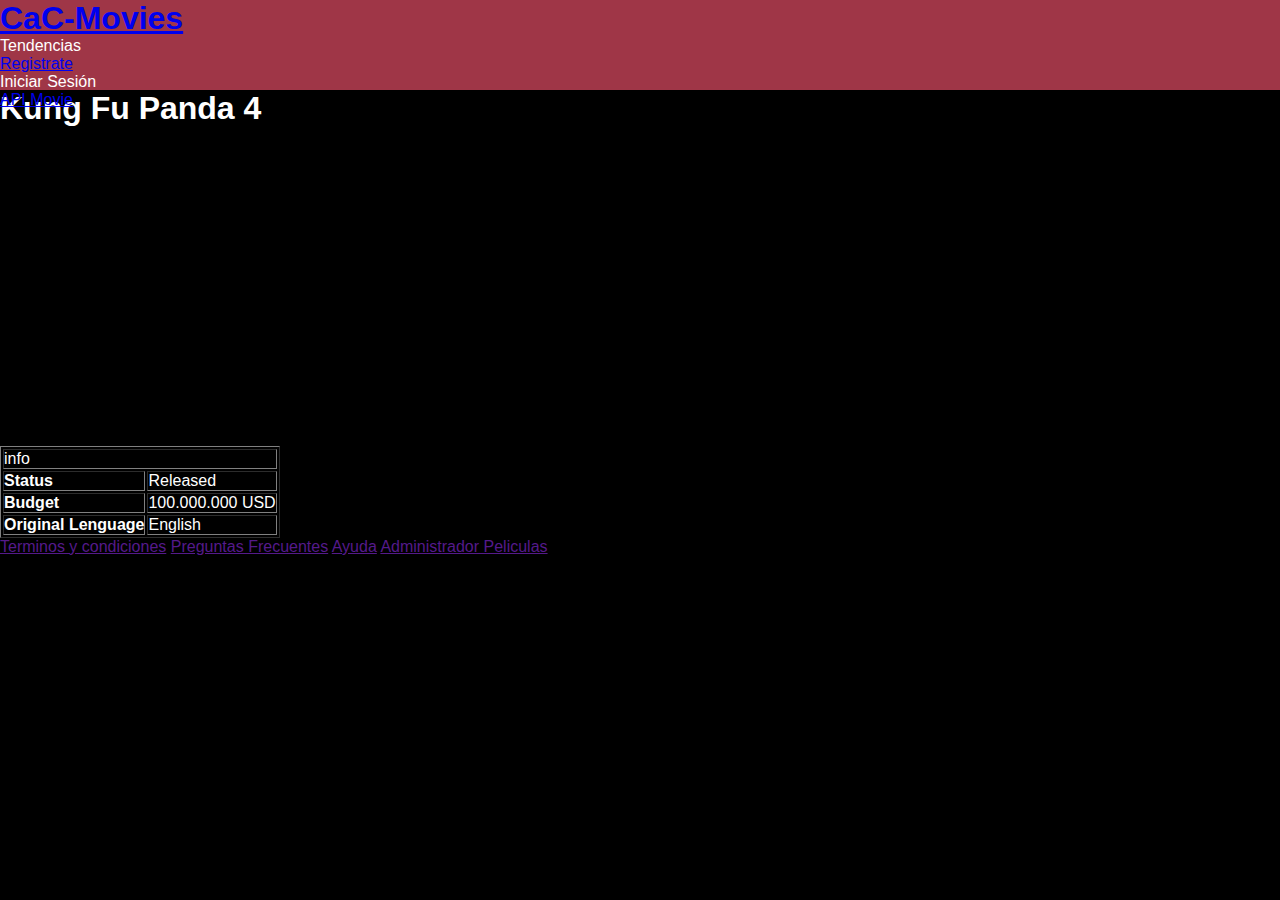
<file: detail-movie.html>
<!DOCTYPE html>
<html lang="en">
<head>
    <meta charset="UTF-8">
    <meta name="viewport" content="width=device-width, initial-scale=1.0">
    <link rel="stylesheet" href="static/css/style.css">
    <title>Detalle | CaC Movies</title>
</head>
<body>
    <header class="header">
        <nav>
            <h1> <a href="/index.html">CaC-Movies</a></h1>

            <ul type="square">
                <li>Tendencias</li>
                <li><a href="/register.html">Registrate</a></li>
                <li>Iniciar Sesión</li>
                <li> <a href="https://developer.themoviedb.org/docs/getting-started" target="_blank">API Movie</a></li>
                
            </ul>

        </nav>
    </header>
    <main>
        <section id="banner-movie">
            <h1>Kung Fu Panda 4</h1>
        </section>

        <section id="more-info">
            <div>
                <iframe width="560" height="315" src="https://www.youtube.com/embed/E91_cvJx67M?si=Ta_dxdFmaMMOiYIj" title="YouTube video player" frameborder="0" allow="accelerometer; autoplay; clipboard-write; encrypted-media; gyroscope; picture-in-picture; web-share" referrerpolicy="strict-origin-when-cross-origin" allowfullscreen></iframe>
            </div>

            <table border="">
                <tbody>
                    <tr>
                        <td colspan="2">
                            info 
                        </td>
                    </tr>
                    <tr>
                        <td>
                            <b>Status</b>
                        </td>
                        <td>Released</td>
                    </tr>
                    <tr>
                        <td>
                            <b>Budget</b>
                        </td>
                        <td>100.000.000 USD</td>
                    </tr>
                    <tr>
                        <td>
                            <b>Original Lenguage</b>
                        </td>
                        <td>English</td>
                    </tr>
                </tbody>
            </table>

        </section>
    
    </main>
    <footer>
        <a href="">Terminos y condiciones</a>
        <a href="">Preguntas Frecuentes</a>
        <a href="">Ayuda</a>
        <a href="">Administrador Peliculas</a>
    </footer>
   
    
</body>
</html>
</file>
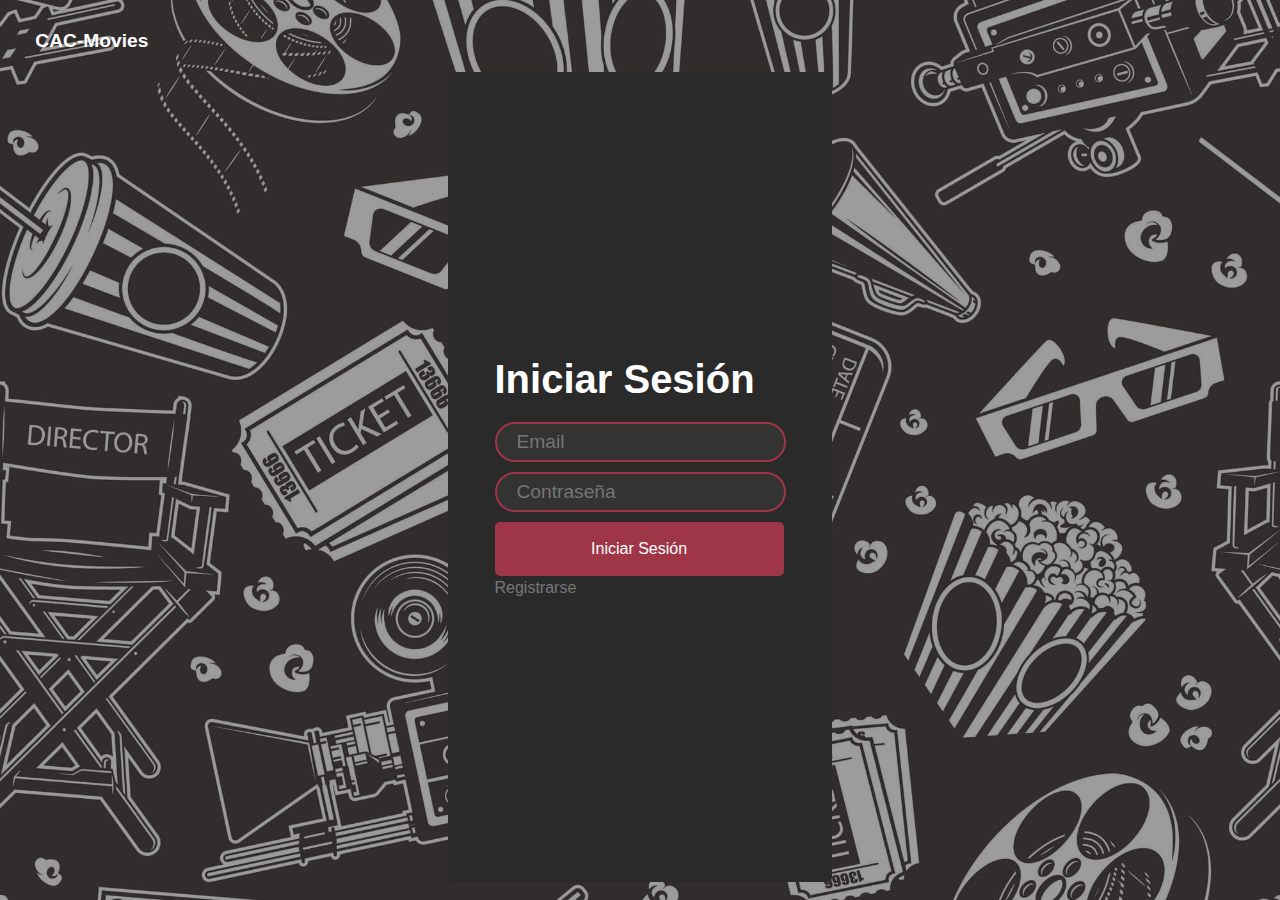
<file: iniciarSesion.html>
<!DOCTYPE html>
<html lang="en">
<head>
    <meta charset="UTF-8">
    <meta name="viewport" content="width=device-width, initial-scale=1.0">
    <link rel="stylesheet" href="./static/css/style.css">
    <title>Iniciar Sesión</title>
</head>
<body class="bodyRegister">
    <header class="headerRegister">
        <a class="logo" href="./index.html">
            <i class="logoHeader">

            </i>
            <span>CAC-Movies</span>
        </a>
    </header>
    <main class="main" id="main">
        <section class="sectionRegister">
            <form action="get">
                <h2 class="tituloregister">Iniciar Sesión</h2>
                <div>
                    
                    <input type="email" placeholder="Email" id="email" name="email">
                    <div class="error"></div>
                </div>
                <div>
                    
                    <input type="password" placeholder="Contraseña" id="password" name="password">
                    <div class="error"></div>
                </div>
                <div>
                    <input class="button" type="submit" value="Iniciar Sesión">
                </div>
                <div>
                    <a id="ayuda" class="ayuda" href="./register.html">Registrarse</a>
                </div>
            </form>
        </section>
    </main>
</body>
</html>
</file>
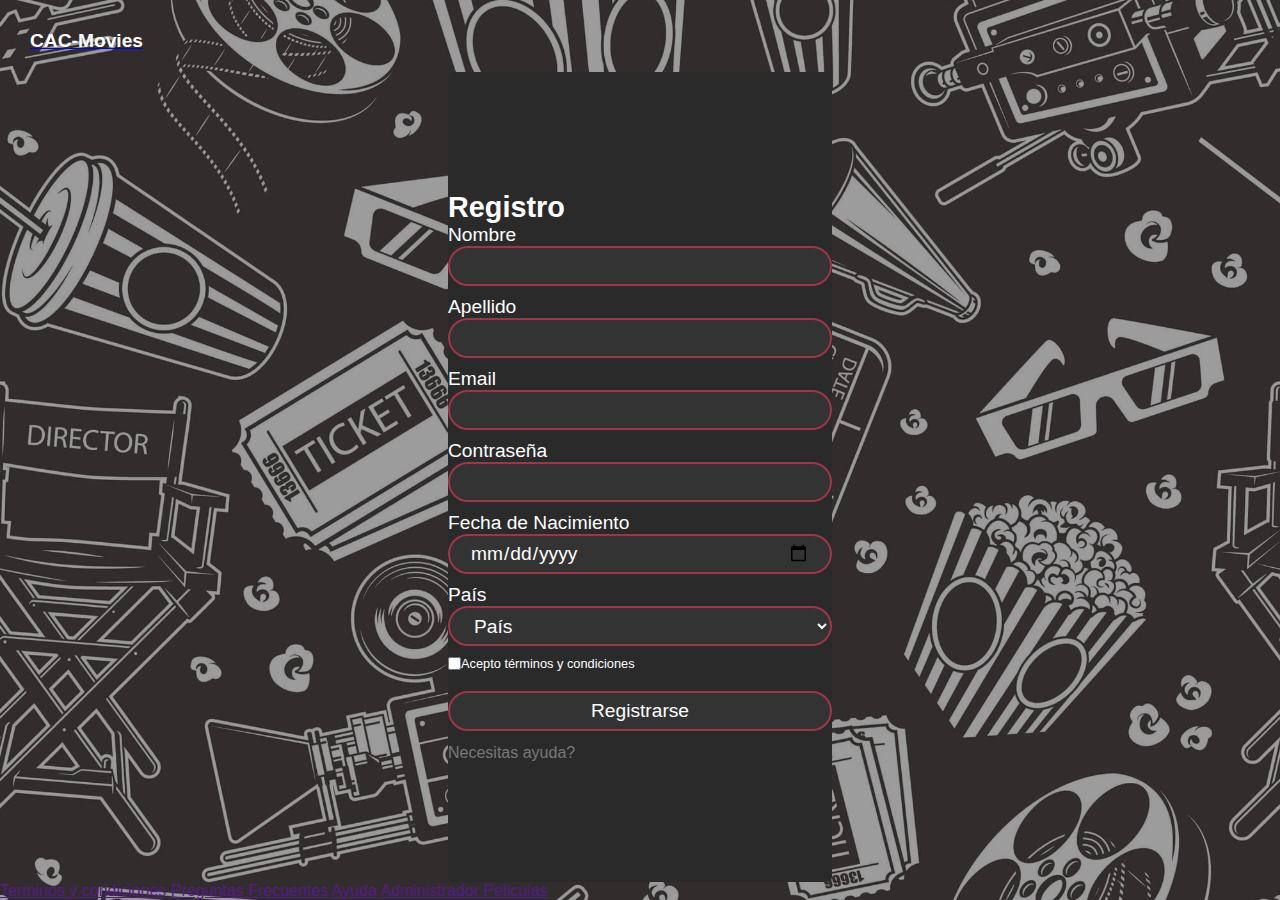
<file: register.html>
<!DOCTYPE html>
<html lang="en">
<head>
    <meta charset="UTF-8">
    <meta name="viewport" content="width=device-width, initial-scale=1.0">
    <link rel="stylesheet" href="static/css/style.css">
    <title>CaC-Movies</title>
</head>
<body class="bodyRegister">
    <header class="headerRegister">

       <a class="Logo" href="/index.html">
        <i>

        </i>
        <span class="spanRegister">CAC-Movies</span>
       </a>

    </header>
   <main id="main" class="main">
    
    <section class="sectionRegister">
        <form action=""  method="get">
            <h2 class="titleRegister">Registro</h2>
            <div>
                <label for="firstName">Nombre</label>
                <input type="text" name="firstName" id="firstName" maxlength="20">
            </div>
            <div>
                <label for="lastName">Apellido</label>
                <input type="text" name="lastName" id="lastName" maxlength="20">
            </div>
            <div>
                <label for="mail">Email</label>
                <input type="email" name="mail" id="mail" maxlength="35">
            </div>
            <div>
                <label for="password">Contraseña</label>
                <input type="password" name="password" id="password" max="15">
            </div>
            <div>
                <label for="birthdate">Fecha de Nacimiento</label>
                <input type="date" name="birthdate" id="birthdate" >
            </div>
            <div>
                <label for="country">País</label>
                <select name="country" id="country">

                    <option value="">País</option>
                    <option value="AR">Argentina</option>
                    <option value="BO">Bolivia</option>
                    <option value="BR">Brasil</option>
                    <option value="CH">Chile</option>
                    <option value="CO">Colombia</option>
                    <option value="EC">Ecuador</option>
                    <option value="PA">Paraguay</option>
                    <option value="PE">Perú</option>
                    <option value="UY">Uruguay</option>
                    <option value="VZ">Venezuela</option>


                </select>
               

            </div>
            <div class="terminos">
                <input class="check" type="checkbox" id="terminos">
                <label class="textoCheck" for="terminos">Acepto términos y condiciones</label>
                <div class="error"></div>
            </div>
            <div>
                <input class="botonRegister" type="submit" value="Registrarse">
            </div>
            <div>
                <a class="ayuda" href="#">Necesitas ayuda?</a>
            </div>

        </form>
    </section>
   </main>
   <footer>
    <a href="">Terminos y condiciones</a>
    <a href="">Preguntas Frecuentes</a>
    <a href="">Ayuda</a>
    <a href="">Administrador Peliculas</a>
</footer>

</body>
</html>
</file>
<file: static/css/style.css>
*{
    margin: 0px;
    padding: 0px;
    box-sizing: border-box;
    font-family: sans-serif;
    
}

.header{
    height: 10vh;
    position: sticky;
    top: 0;
    background: #9f3647;
    z-index: 10;
    color: white;
}
.navegacion{
    display: flex;
    justify-content: space-between;
    align-items: center;
    margin-left: 40px;
    margin-right: 40px;
    padding: 1.5rem 0;
}
.ulNav{
    list-style: none;
    display: flex;
    align-items: center;
}
.liNav{
    margin-right: 20px;
}
.linkNav{
    text-decoration: none;
    color: white;
    font-weight: 700;
    font-size: 1.1rem;
    padding: 0.5rem 1rem;
    transition: transform 0.3s, box-shadow 0.3s;
}
.linkNav.iniciarSesion{
    background-color: black;
    color: white;
    border-radius: 5px;
    transition: transform 0.3s, box-shadow 0.3s;
}

.banner-css{
    color: white;
    background: linear-gradient(to right top, #0000008a, #0000008a), url(/static/img/background_main.jpg);
    background-size: cover;
    background-position: center;
    height: 90vh;
    display: flex;
    flex-direction: column;
    justify-content: center;
    align-items: center;
    text-align: center;
}
.principalTitle{
    font-size: 4rem;
    font-weight: 700;
    margin-bottom: 1rem;
}
.secundaryTitle{
    font-size: 2.2rem;
    font-weight: 400;
    margin-bottom: 1rem;
}
.ButtonRegister{
    background-color: #9f3647;
    color: white;
    padding: 1rem 2rem;
    border-radius: 5px;
    font-size: 1.2rem;
    font-weight: 700;
    text-decoration: none;

}
.buscadorPrincipal{
    display: flex;
    justify-content: center;
    align-items: center;
    margin-top: 1rem;
    background-color: #181419;
    color: white;
    height:50vh;
    flex-direction: column;

    
}
.titleSection{
    font-size: 2.5rem;
    font-weight: 700;
    margin-bottom: 1rem;
}
.buscadorDePeliculas{
    display: flex;
    justify-content: center;
    align-items: center;
    margin-top: 1rem;
}
.buscarInput{
    color: black;
    height: 50px;
    margin: 20px 0px;
    font-size: 1.2rem;
    outline: none;
    padding: 0px 20px;
    width: 500px;
    border: 2px solid white;
    border-radius: 25px;
    display: inline-block;
}
.buttonBuscador{
    display: inline-block;
    height: 50px;
    margin: 0 20px;
    padding: 20px 10px;
    border-radius: 25px;
    font-size: 1.2rem;
    font-weight: 700;
    border: 2px solid white;
    text-align: center;
    background-color: #9f3647;

}
.tendenciasPeliculas{
    width: 80%;
    margin: 0 auto;
    text-align: center;
    margin-top: 10px;
    display: block;
    unicode-bidi: isolate;
}
.titleTendencias{
    font-size: 2.5rem;
    font-weight: 700;
    margin-bottom: 40px;
    display: block;
    margin-block-start: 1em;
    margin-block-end: 1em;
    margin-inline-start: 0px;
    margin-inline-end: 0px;
    unicode-bidi: isolate;
    text-align: center;
}
.peliculasContainer{
    display: flex;
    justify-content: center;
    flex-wrap: wrap;
    gap: 60px;
}
.movies{
    display: flex;
    justify-content: center;
    flex-wrap: wrap;
    gap: 60px;
}
.movie{
    width: 200px;
    height: 300px;
    position: relative;
    overflow: hidden;
    border-radius: 10px;
    transition: all 0.5s ease;
}
.imgMovie{
    width: 100%;
    height: 100%;
    object-fit: cover;
    border-radius: 10px;
}
.titleMovie{
    z-index: 2;
    position: absolute;
    text-align: center;
    top: 50%;
    left: 50%;
    max-width: 20rem;
    width: 100%;
    transform: translateY(-50%) translateX(-50%);
}
h4{
    font-size: 1.6rem;
    font-weight: bold;
    opacity: 0;
    margin-bottom: 0.5rem;
    letter-spacing: 0.1rem;
    transition: opacity 0.5s ease-in-out;
    display: block;
    margin-block-start: 1.33em;
    margin-block-end: 1.33em;
    margin-inline-start: 0px;
    margin-inline-end: 0px;
    unicode-bidi: isolate;
    color: white;
    text-align: center;
    cursor: pointer;
    pointer-events: auto;

}
.buttonAnterior{
    
    border: 1px solid white;
    box-sizing: content-box;
    margin-top: 50px;
    margin-left: 20px;
    background-color: #9f3647;
    color:white;
    padding: 1rem 1rem;
    border-radius: 5px;
    font-size: 1rem;
    font-weight: 500;
    text-decoration: none;
    margin-bottom: 60px;
    transition: transform 0.3s, box-shadow 0.3s;
    align-items: center;
    justify-content: center;
    align-content: center;
    
   

}
.buttonSiguiente{
    
    border: 1px solid white;
    box-sizing: content-box;
    margin-top: 50px;
    margin-left: 20px;
    background-color: #9f3647;
    color: white;
    padding: 1rem 1rem;
    border-radius: 5px;
    font-size: 1rem;
    font-weight: 500;
    text-decoration: none;
    margin-bottom: 60px;
    transition: transform 0.3s, box-shadow 0,3s;
    align-items: center;
    justify-content: center;
    align-content: center;
}
.masAclamadas{
    width: 80%;
    margin: 0 auto;
    text-align: center;
    margin-top: 10px;
    margin-bottom: 60px;
}
.tituloAclamadas{
    font-size: 2.5rem;
    font-weight: 700;
    margin-bottom: 40px;
}
.aclamadas{
    overflow-x:scroll ;
    overflow-y: hidden;
    width: 100%;
    display: flex;
    justify-content: flex-start;
    align-items: flex-start;
    padding: 0px 0px 40px 0px;
}
.aclamdasLogo{
    border-radius: 25px;
    width: 170px;
    min-width: 170px;
    font-size: 20px;
    cursor: pointer;
    margin-left: 30px;
    display: flex;
    flex-direction: column;
    justify-content: space-between;
    position: relative;
}
.imgAclamadas{
    border-radius: 5%;
    width: 100%;
    height: 100%;
    object-fit: cover;
}
.footer{
    background-color: #9f3647;
    color: white;
    height: 15vh;
    display: flex;
    justify-content: center;
    align-items: center;
}
.navfooter{
    margin: 0;
    padding: 0;
    box-sizing: border-box;
    font-family: sans-serif;
}
.liNav{
    margin-left: 20px;

}
.linkNav{
    text-decoration: none;
    color: white;
    font-weight: 700;
    font-size: 1.2rem;
}
.administrador{
    background-color: black;
    color: white;
    padding: 0.5rem 1rem;
    border-radius: 5px;
}
.flechaArriba{
    position: fixed;
    bottom: 20px;
    right: 20px;
    color: white;
    cursor: pointer;
    margin: 0;
    padding: 32px 38px;
    width: 1px;
    box-sizing: border-box;
    height: 1vh;

}

header{
    display: block;
    unicode-bidi: isolate;
}

body{
    background-color: black;
    color: white;
}

.bodyRegister{
    height: 100vh;
    background: linear-gradient(to right top, #24242473, #24242473), url(/static/img/background_fondo.jpg);
    background-size: cover;
    background-position: center;
}
.headerRegister{
    color: #ffffff;
    height: 8vh;
    padding: 30px;
}

.logo{
    text-decoration: none;
    color: #ffffff;
    font-weight: 700;
    font-size: 1.2rem;
}

main{
    display: block;
    unicode-bidi: isolate;
}

.sectionRegister{
    background-color: rgb(42, 42, 42);
    width: 30%;
    margin: 0 auto;
    border-radius: 5px;
    padding: 40 px 20px;
    display: flex;
    flex-direction: column;
    justify-content: center;
    align-items: center;
    height: 90vh;
    font-size: 1.2rem;
}
form {
    display: block;
    unicode-bidi: isolate;
    margin-top: 0cm;
}

.tituloregister{
    font-size: 2.5rem;
    font-weight: 700;
    margin-bottom: 20px;
}

div{
    display: block;
    unicode-bidi: isolate;
}
input:not(.check, .button){
    width: 100%;
    margin-bottom: 10px;
    height: 40px;
    padding: 0px 20px;
    font-size: 1.2rem;
    border-radius: 20px;
    border: 2px solid #9f3647;
    background-color: #333333;
    outline: none;
    color: white;
}
.button{
    width: 87%;
    box-sizing: content-box;
    background-color: #9f3647;
    border: 2px solid #9f3647;
    color: white;
    padding: 1rem 1rem;
    border-radius: 5px;
    font-size: 1rem;
    font-weight: 500;
}

.ayuda{
    margin-top: 40px;
    font-size: 1rem;
    text-decoration: none;
    color: #5c5a5a;
    font-weight: 400;
}
#country{
    width: 100%;
    margin-bottom: 10px;
    height: 40px;
    padding: 0px 20px;
    font-size: 1.2rem;
    border-radius: 20px;
    border: 2px solid #9f3647;
    background-color: #333333;
    outline: none;
    color: white;
}
.terminos{
    font-size: 0.8rem;
    display: flex;
    align-items: center;
    margin-bottom: 20px;
}
.spanRegister{
    color: white;
    font-weight: 700;
    font-size: 1.2rem;
}
.botonTegister{
    width: 87%;
    box-sizing: content-box;
    background-color: #9f3647;
    border: 2px solid #9f3647;
    color: white;
    padding: 1rem 1rem;
    border-radius: 5px;
    font-size: 1rem;
    font-weight: 500;
}
.ayuda{
    margin-top: 40px;
    font-size: 1rem;
    text-decoration: none;
    color: #787878;
    font-weight: 400;
}

.logo{
    text-decoration: none;
    color: white;
    font-weight: 700;
    font-size: 1.2rem;
}
.imglogo{
    color: white;
    display: inline-block;
    font-style: normal;
    text-rendering: normal;
    line-height: 1;
}
.logoHeader{
    content:  "\f000";
    display: inline-block;
    font-style: normal;
    font-variant: normal;
    text-rendering: auto;
    line-height: 1;
    font-weight: 900;
   
}
</file>
